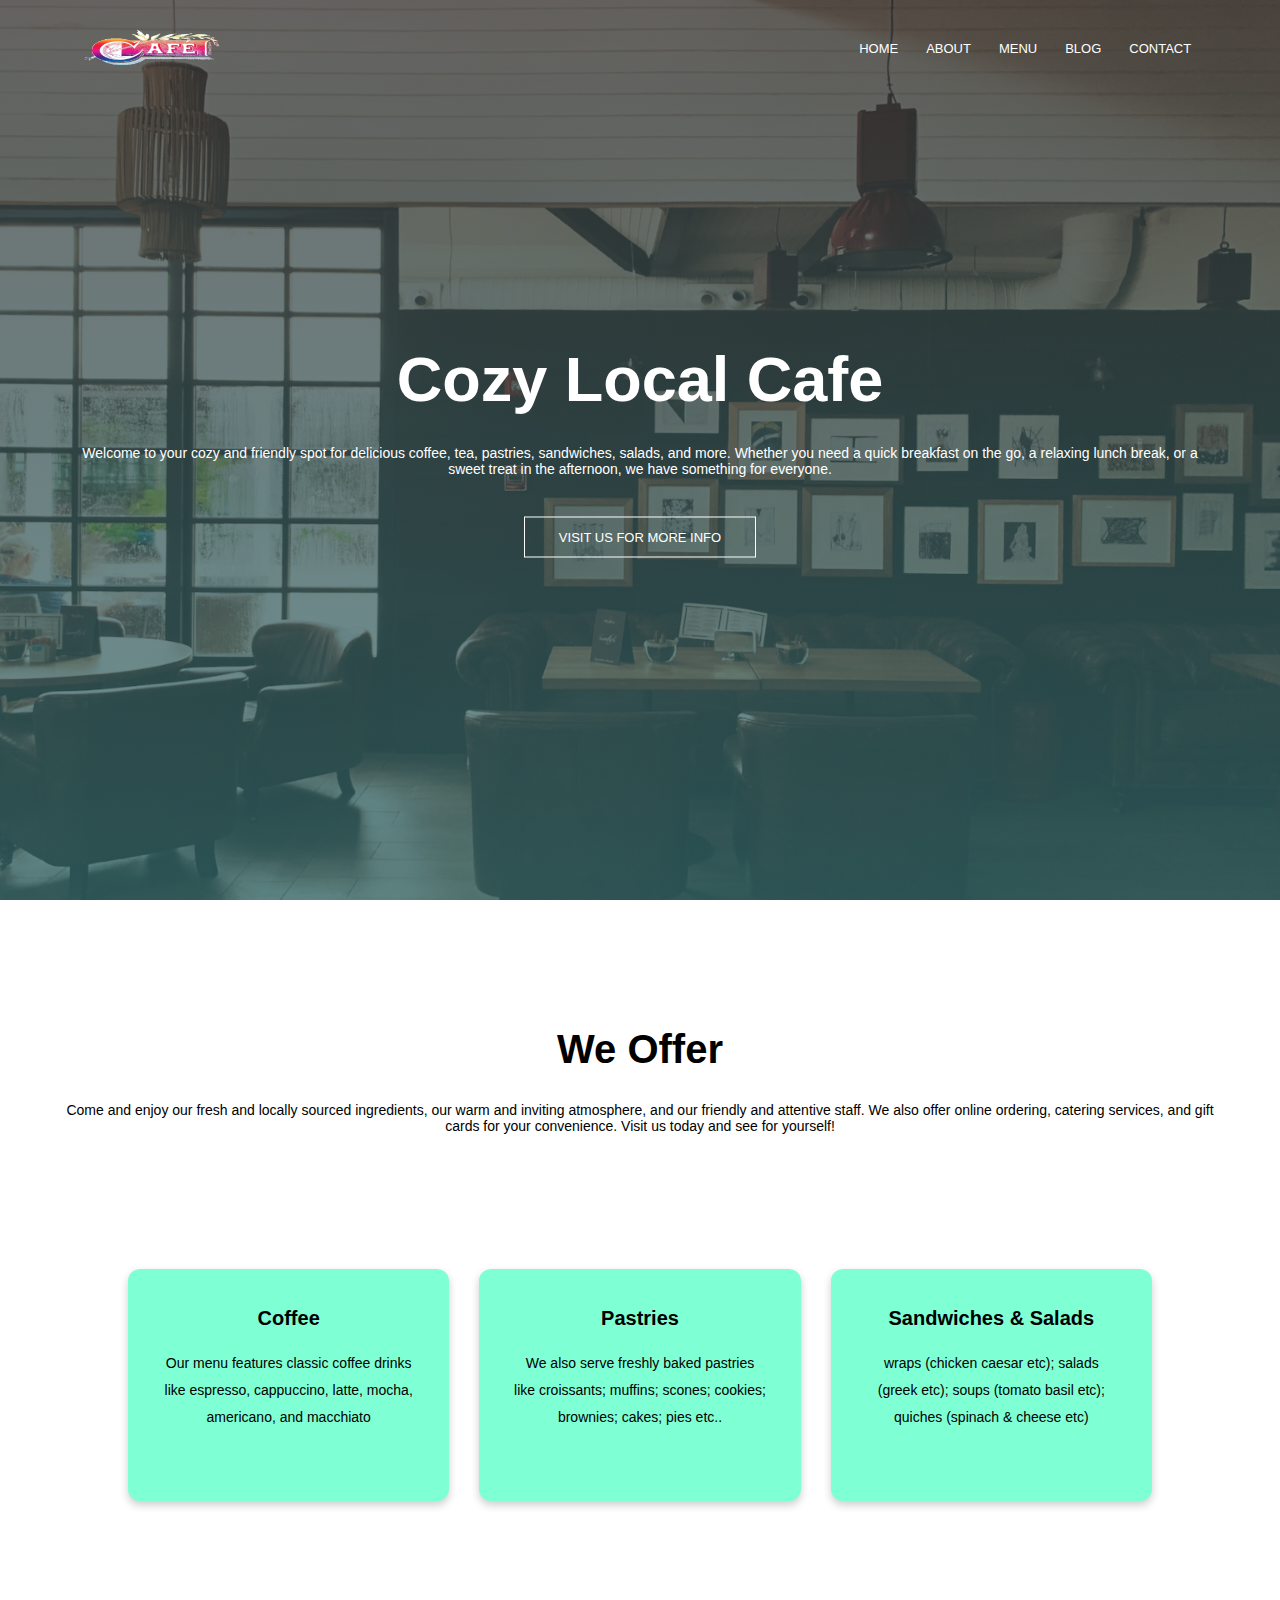
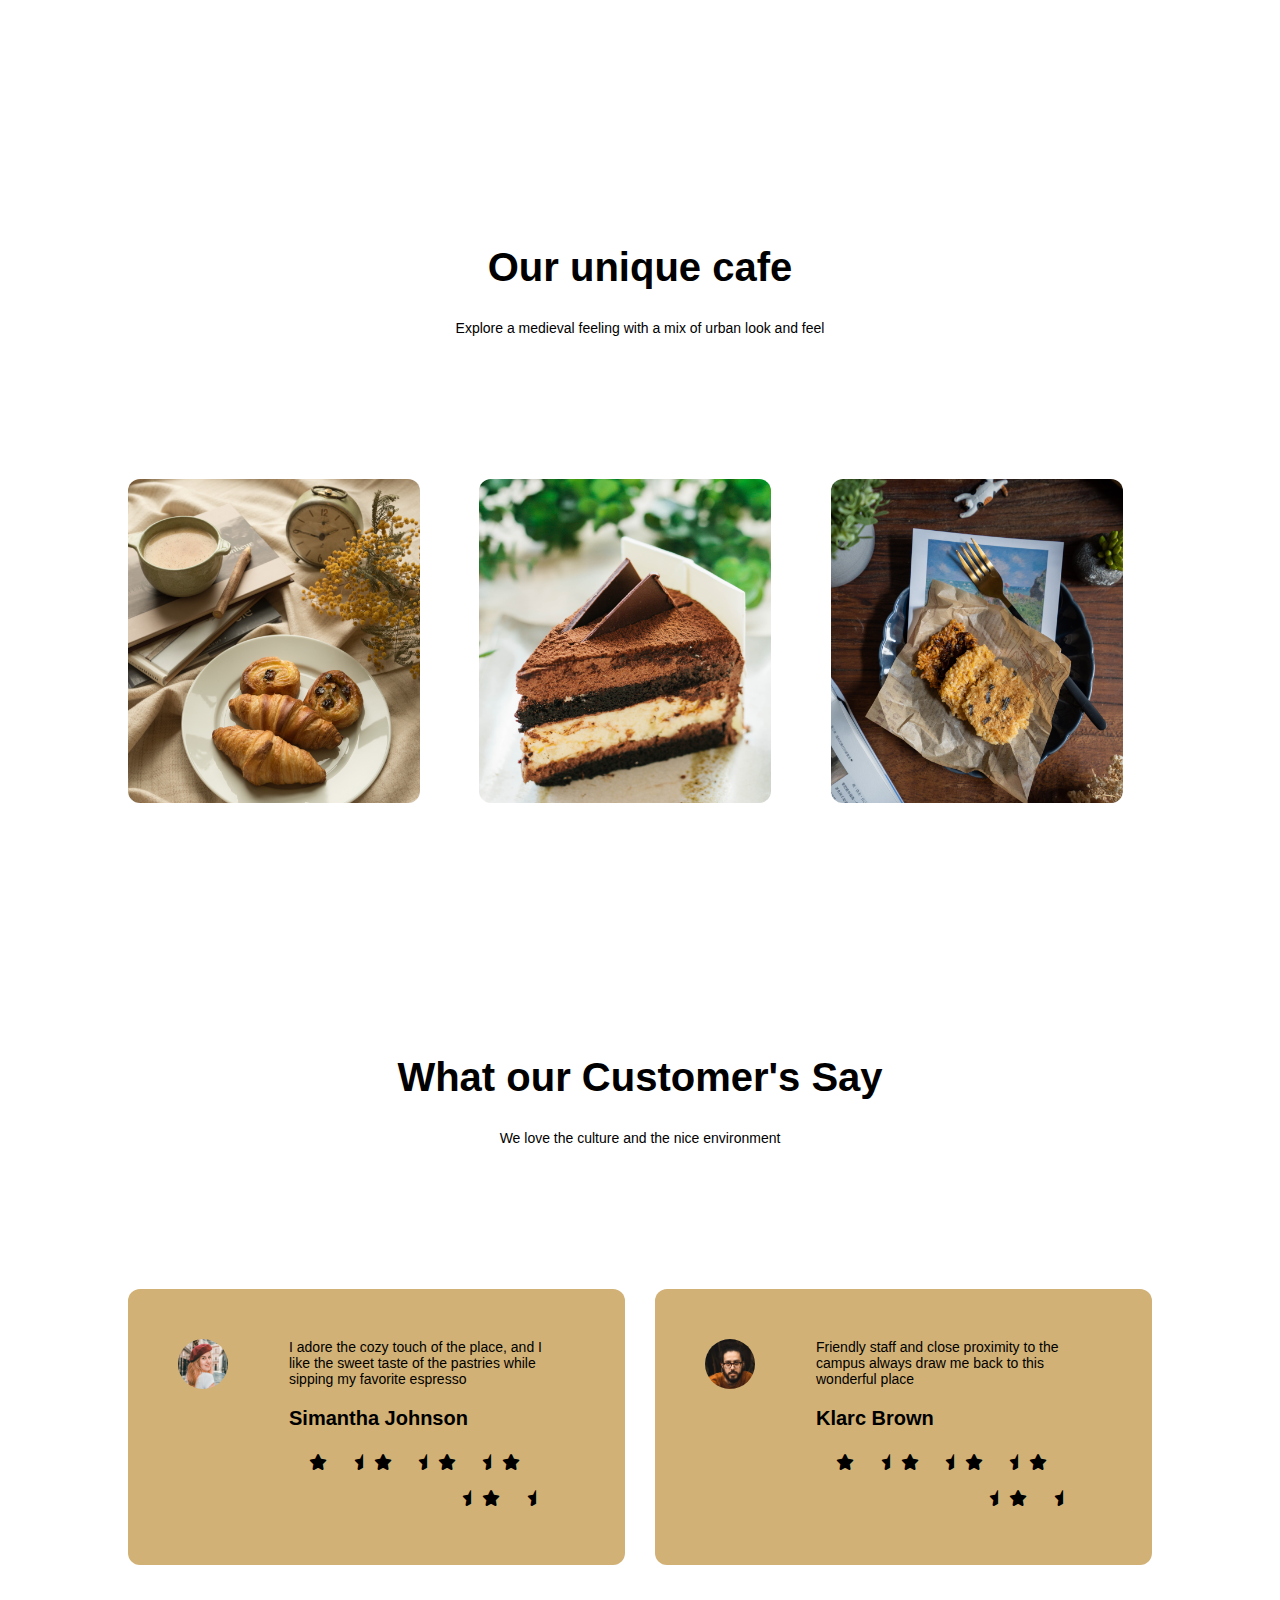
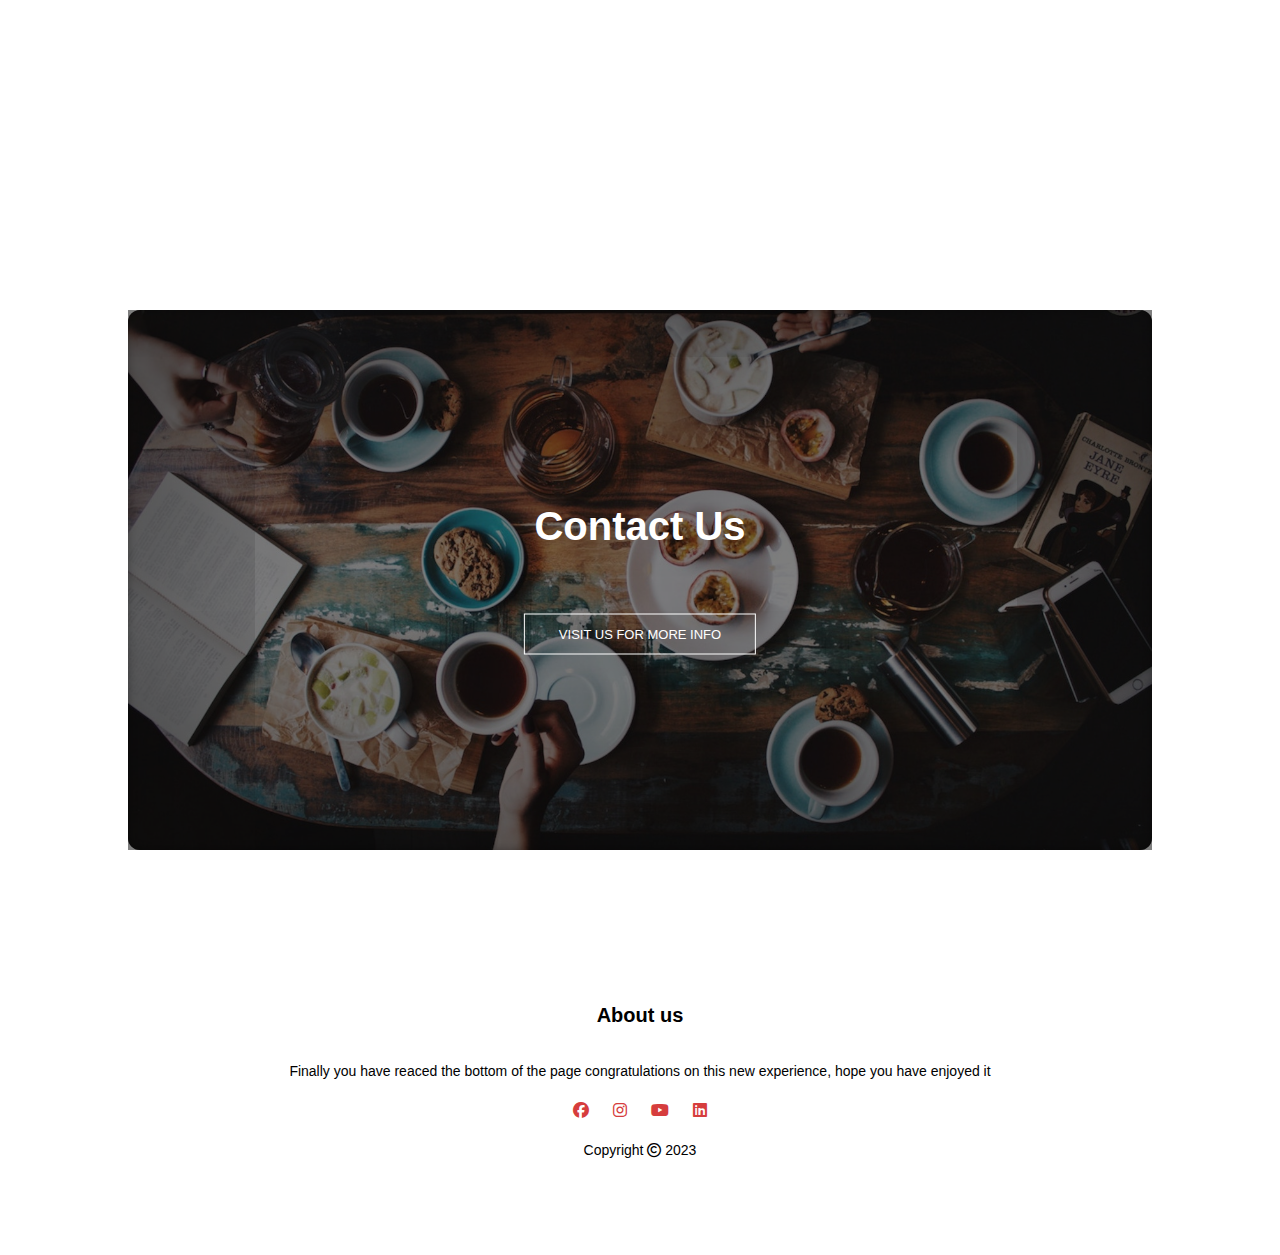
<file: Index.html>
<!DOCTYPE html>
<html>
<head>
    <meta charset='utf-8'>
    <meta http-equiv='X-UA-Compatible' content='IE=edge'>
    <title>Cafe</title>
    <meta name='viewport' content='width=device-width, initial-scale=1'>
    <link rel='stylesheet' type='text/css' media='screen' href='styles.css'>
    <link rel='stylesheet' type='text/css' media='screen' href='https://cdnjs.cloudflare.com/ajax/libs/font-awesome/6.3.0/css/all.min.css'>
    <link href='https://fonts.googleapis.com/css?family=Roboto' rel='stylesheet'>
    <link href="https://fonts.cdnfonts.com/css/circular-std" rel="stylesheet">
    <script type="text/javascript" src='script.js' defer></script>
    
</head>

<body>
        <section class="header">
            <nav> 
                <a href="Index.html"><img src="images/logo.png" alt=""></a>
                <div class="nav-links" id="navLinks">
                    <i class="fa fa-sharp fa-solid fa-circle-xmark" onclick="hideMenu()"></i>
                <ul>
                    <li><a href="Index.html">Home</a></li>
                    <li><a href="Index.html">About</a></li>
                    <li><a href="Index.html">Menu</a></li>
                    <li><a href="Index.html">Blog</a></li>
                    <li><a href="Index.html">Contact</a></li>
                </ul>
            </div>
            <i class="fa fa-solid fa-bars" onclick="showMenu()"></i>
            </nav>

            <div class="text-box">
                <h1>Cozy Local Cafe </h1>
                    <p> Welcome to your cozy and friendly spot for delicious coffee, tea, pastries, sandwiches, salads, and
                        more. Whether you need a quick breakfast on the go, a relaxing lunch break, or a sweet treat in the
                        afternoon, we have something for everyone.</p>
                    <a href="" class="cool-btn"> visit us for more info</a>
            </div>
        </section>
        <!-- -----------------------------------------First Section -->
        <section class="sectionbase">
            <div class="text-box2">
                <h2> We Offer</h2>
                <p>
                    Come and enjoy our fresh and locally sourced ingredients, our warm and inviting atmosphere,
                    and our friendly and attentive staff. We also offer online ordering, catering services, and gift
                    cards for your convenience. Visit us today and see for yourself!
                </p>
            </div>
            <!-- Cards -->
            <div class="cards"> 

                <div class="card">
                <div class="container">
                    <h4><b>Coffee</b></h4> 
                    <p>Our menu features classic coffee drinks like espresso, cappuccino, latte, mocha, americano,
                    and macchiato</p> 
                  </div>
                </div>

                <div class="card">
                    <div class="container">
                        <h4><b>Pastries</b></h4> 
                        <p>We also serve freshly baked pastries like croissants; muffins; scones; cookies; brownies;
                            cakes; pies etc.. </p> 
                      </div>
                </div>

                <div class="card">
                    <div class="container">
                        <h4><b>Sandwiches & Salads</b></h4> 
                        <p>wraps (chicken caesar etc); salads (greek etc); soups (tomato basil etc); quiches (spinach &
                            cheese etc)</p> 
                      </div>
                </div>

            </div>
            
        </section>
        <!--  -----------------------------------------Second Section-->
        <section class="sectionbase" >

            <div class="text-box2">
                <h2> Our unique cafe</h2>
                <p>Explore a medieval feeling with a mix of urban look and feel</p>
            </div>

            <div class="choice">

                <div class="cardunique" id="croissant">
                    <h2 id="info">Croissant</h2>
                </div>

                <div class="cardunique"  id="cake">
                    <h2 id="info">Cakes</h2>
                </div>

                <div class="cardunique"  id="biscuits">
                    <h2 id="info">Cookies</h2>
                </div>
            </div>
        </section>
        <!--  -----------------------------------------Third Section-->
        <section class="sectionbase" id="review">

            <div class="text-box2">
                <h2> What our Customer's Say</h2>
                <p>We love the culture and the nice environment</p>
            </div>

            <div class="costumers">
                <!-- start first-->
                    <div id="samantha">
                        <!-- picture-->
                        <div>
                        <img id="ball" src="images/user1.jpg">
                        </div>
                        <!-- Text and rest-->
                        <div id="prova">
                            <p>I adore the cozy touch of the place, and I like the sweet taste of the pastries while sipping my
                                favorite espresso</p>
                            <h4>Simantha Johnson</h4>
                            <!-- Da inseerire stelle-->
                            <fieldset class="rate">
                                <input type="radio" id="rating10" name="rating" value="10" /><label for="rating10" title="5 stars"></label>
                                <input type="radio" id="rating9" name="rating" value="9" /><label class="half" for="rating9" title="4 1/2 stars"></label>
                                <input type="radio" id="rating8" name="rating" value="8" /><label for="rating8" title="4 stars"></label>
                                <input type="radio" id="rating7" name="rating" value="7" /><label class="half" for="rating7" title="3 1/2 stars"></label>
                                <input type="radio" id="rating6" name="rating" value="6" /><label for="rating6" title="3 stars"></label>
                                <input type="radio" id="rating5" name="rating" value="5" /><label class="half" for="rating5" title="2 1/2 stars"></label>
                                <input type="radio" id="rating4" name="rating" value="4" /><label for="rating4" title="2 stars"></label>
                                <input type="radio" id="rating3" name="rating" value="3" /><label class="half" for="rating3" title="1 1/2 stars"></label>
                                <input type="radio" id="rating2" name="rating" value="2" /><label for="rating2" title="1 star"></label>
                                <input type="radio" id="rating1" name="rating" value="1" /><label class="half" for="rating1" title="1/2 star"></label>
                            </fieldset>
                            <!-- fine-->
                        </div>
                    </div>
                <!-- END first-->
                <!-- start second-->
                <div id="samantha">
                    <!-- picture-->
                    <div>
                    <img id="ball" src="images/user2.jpg">
                    </div>
                    <!-- Text and rest-->
                    <div id="prova">
                        <p>Friendly staff and close proximity to the campus always draw me back to this wonderful place</p>
                        <h4>Klarc Brown</h4>
                        <!-- Da inseerire stelle-->
                        <fieldset class="rate">
                            <input type="radio" id="rating10" name="rating" value="10" /><label for="rating10" title="5 stars"></label>
                            <input type="radio" id="rating9" name="rating" value="9" /><label class="half" for="rating9" title="4 1/2 stars"></label>
                            <input type="radio" id="rating8" name="rating" value="8" /><label for="rating8" title="4 stars"></label>
                            <input type="radio" id="rating7" name="rating" value="7" /><label class="half" for="rating7" title="3 1/2 stars"></label>
                            <input type="radio" id="rating6" name="rating" value="6" /><label for="rating6" title="3 stars"></label>
                            <input type="radio" id="rating5" name="rating" value="5" /><label class="half" for="rating5" title="2 1/2 stars"></label>
                            <input type="radio" id="rating4" name="rating" value="4" /><label for="rating4" title="2 stars"></label>
                            <input type="radio" id="rating3" name="rating" value="3" /><label class="half" for="rating3" title="1 1/2 stars"></label>
                            <input type="radio" id="rating2" name="rating" value="2" /><label for="rating2" title="1 star"></label>
                            <input type="radio" id="rating1" name="rating" value="1" /><label class="half" for="rating1" title="1/2 star"></label>
                        </fieldset>
                        <!-- fine-->
                    </div>
                </div>
            <!-- END second-->
            </div>
        </section>
        <!--  -----------------------------------------fourth Section-->
        <section class="sectionbase" id="contact">
            <div class="contact">
                <h2>Contact Us</h2>
                <a href="contact.html" class="cool-btn"> </a>
            </div>
        </section>
        <!-- ----------------------Footer------------------------->
        <footer class="footer">
            <div class="information">
                <h4> About us</h4>
                <p>Finally you have reaced the bottom of the page congratulations on this new experience, hope you have enjoyed it</p>
                <div>
                    <a href=""><i class="fa-brands fa-facebook" style="color: #d63d3d;"></i></a>
                    <a href=""><i class="fa-brands fa-instagram"style="color: #d63d3d;"></i></a>
                    <a href=""><i class="fa-brands fa-youtube"style="color: #d63d3d;"></i></a>
                    <a href=""><i class="fa-brands fa-linkedin"style="color: #d63d3d;"></i></a>
                </div>
                <p>Copyright <i class="fa-regular fa-copyright"></i> 2023</p>
            </div>
        </footer>
        
</body>
</html>
</file>
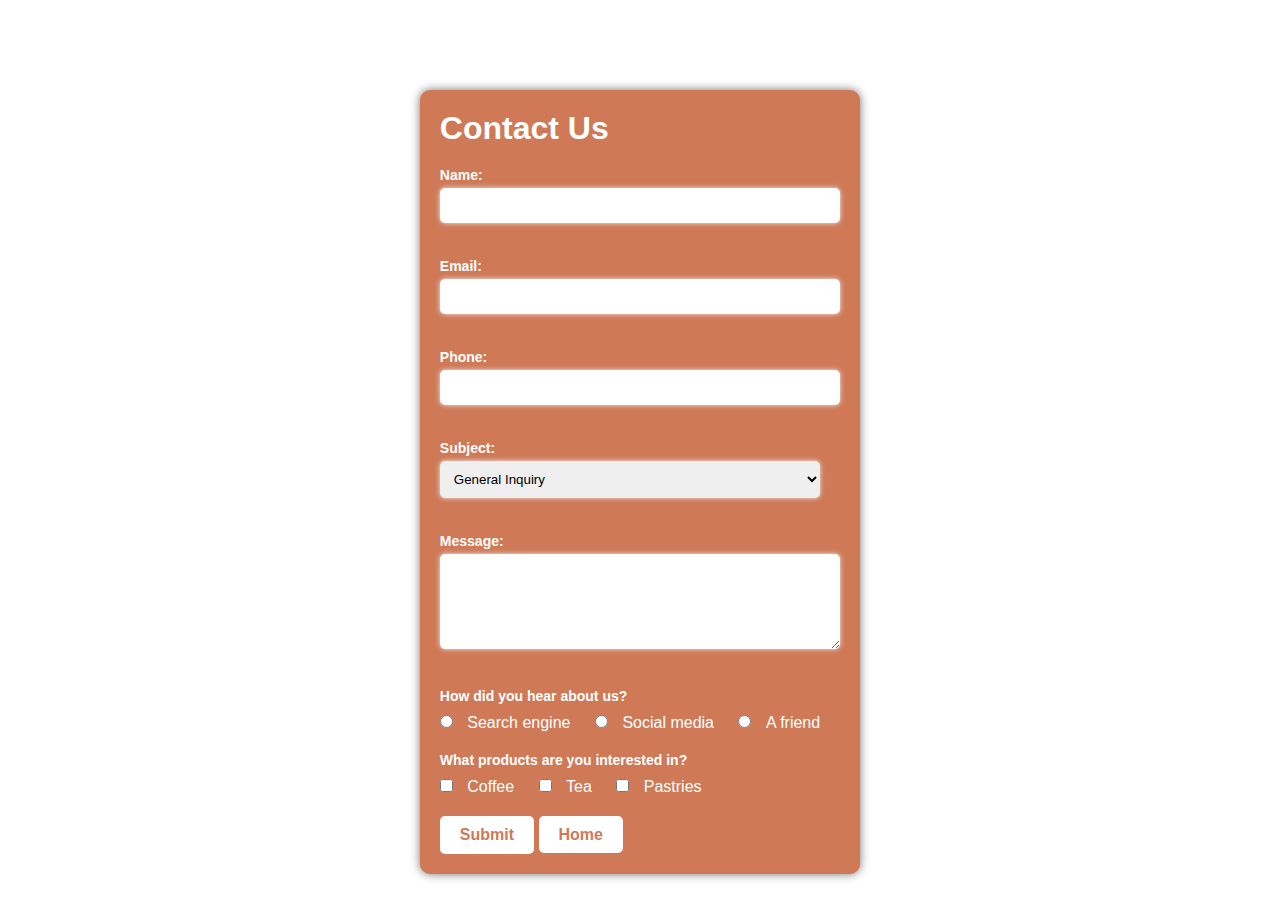
<file: contact.html>
<!DOCTYPE html>
<html>
<head>
	<title>Contact Us</title>
    <meta charset='utf-8'>
    <meta http-equiv='X-UA-Compatible' content='IE=edge'>
    <title>Cafe</title>
    <meta name='viewport' content='width=device-width, initial-scale=1'>
    <link rel='stylesheet' type='text/css' media='screen' href='styles.css'>
    <link rel='stylesheet' type='text/css' media='screen' href='https://cdnjs.cloudflare.com/ajax/libs/font-awesome/6.3.0/css/all.min.css'>
    <link href='https://fonts.googleapis.com/css?family=Roboto' rel='stylesheet'>
    <link href="https://fonts.cdnfonts.com/css/circular-std" rel="stylesheet">
    <script type="text/javascript" src='script.js' defer></script>
</head>
<body>
    <section class="sectionbase3">
        <form action="#" method="POST">
            <h1>Contact Us</h1>
            <label for="name">Name:</label>
            <input type="text" id="name" name="name" required>

            <label for="email">Email:</label>
            <input type="email" id="email" name="email" required>

            <label for="phone">Phone:</label>
            <input type="tel" id="phone" name="phone" required>

            <label for="subject">Subject:</label>
            <select id="subject" name="subject">
                <option value="general">General Inquiry</option>
                <option value="feedback">Feedback</option>
                <option value="support">Support</option>
            </select>

            <label for="message">Message:</label>
            <textarea id="message" name="message" rows="5" required></textarea>

            <label>How did you hear about us?</label>
            <div>
                <input type="radio" id="search-engine" name="referral" value="search-engine">
                <label for="search-engine">Search engine</label>

                <input type="radio" id="social-media" name="referral" value="social-media">
                <label for="social-media">Social media</label>

                <input type="radio" id="friend" name="referral" value="friend">
                <label for="friend">A friend</label>
            </div>

            <label>What products are you interested in?</label>
            <div>
                <input type="checkbox" id="coffee" name="products[]" value="coffee">
                <label for="coffee">Coffee</label>

                <input type="checkbox" id="tea" name="products[]" value="tea">
                <label for="tea">Tea</label>

                <input type="checkbox" id="pastries" name="products[]" value="pastries">
                <label for="pastries">Pastries</label>
            </div>

            <input type="submit" value="Submit">
            <a href="Index.html" class="back">Home </a>
        </form>
    </section>
</body>
</html>
</file>
<file: styles.css>
*{
    padding: 0;
    margin: 0;
}
.header
{
    min-height: 100vh;
    width: 100%;
    background-image: linear-gradient(rgba(46,46,46,0.7),rgba(46, 102, 104, 0.7)), url('images/banner.png');
    background-position: center;
    background-size: cover;
    position: relative;
}

nav{
    display: flex;
    padding: 2% 6%;
    justify-content: space-around;
    align-items: center;
}
nav img
{
    width: 150px;
}

.nav-links
{
    flex: 1;
    text-align: right;
}
.nav-links ul li
{
    list-style: none;
    display: inline-block;
    padding: 8px 12px;
    position: relative;
}
.nav-links ul li a
{
    color: white;
    text-decoration: none;
    text-transform: uppercase;
    font-size: 13px;
    font-family: 'Circular Std', sans-serif;
}
.nav-links ul li::after
{
    content: "";
    width: 0%;
    background: rgb(206, 112, 112);
    height: 2px;
    display: block;
    margin: auto;
    transition: 0.5s;
}
.nav-links ul li:hover::after
{
   width: 100%;
}
.text-box
{
    width: 90%;
    top: 50%;
    left: 50%;
    position: absolute;
    color: white;
    text-align: center;
    transform: translate(-50%,-50%);
    font-family: 'Circular Std', sans-serif;
}

/* -------------------------General Text H1, P------------------------------- */
.text-box h1
{
    font-size: 63px;
    font-family: 'Circular Std', sans-serif;
}
.text-box2 h2
{
    font-size: 40px;
    font-family: 'Circular Std', sans-serif;
}
.text-box p
{
    padding-top: 30px;
    font-size: 14px;
    padding-bottom: 40px;
    font-family: 'Circular Std', sans-serif;
}
.text-box2 p
{
    padding-top: 30px;
    font-size: 14px;
    font-family: 'Circular Std', sans-serif;
}
.card h4
{
    font-size: 20px;
    font-family: 'Circular Std', sans-serif;
}
.card p
{
    margin: 20px 0 50px;
    font-size: 14px;
    font-family: 'Circular Std', sans-serif;
    line-height: 3vh;
}
#samantha p{
    font-size: 14px;
    font-family: 'Circular Std', sans-serif;
}
#samantha h4{
    margin: 20px 0 10px;
    font-size: 20px;
    font-family: 'Circular Std', sans-serif;
}
.contact h2{
    font-size: 40px;
    font-family: 'Circular Std', sans-serif;
    color: white;
}
.footer h4{
    font-size: 20px;
    font-family: 'Circular Std', sans-serif;
}
.footer p{
    font-size: 14px;
    font-family: 'Circular Std', sans-serif;
}
/* -------------------------End General------------------------------- */
.cool-btn
{   
    display: inline-block;
    text-decoration: none;
    color: white;
    border: 1px solid white;
    padding: 12px 34px;
    font-size: 13px;
    position: relative;
    text-transform: uppercase;
    font-family: 'Circular Std', sans-serif;
}
.cool-btn:hover
{
     border: 1px solid rgb(207, 121, 87);
     background: rgba(218, 86, 86, 0.829);
     transition: 0.8s;
}
nav .fa 
{
    display: none;
}

/*-------------------------------------SectionBase-------------------------------------*/
.sectionbase
{
    margin-top: 20vh;
    min-height: 70vh;
    width: 100%;
    background-position: center;
    background-size: cover;
    position: relative;
    display: flex;
    justify-content: center;
}
.text-box2
{
    width: 90%;
    left: 50%;
    position: absolute;
    color: rgb(0, 0, 0);
    text-align: center;
    transform: translate(-50%,-50%);
    font-family: 'Circular Std', sans-serif;
}
/*------End-----*/
/*---------------Cards We offer ----------------*/
.cards{
    margin: 0;
    display: grid;
    grid-template-columns: repeat(3, 1fr);
    gap: 30px;
    width: 80vw;
    height: 25vh;
    top: 30%;
    position: absolute;
    text-align: center;
    
}
.card{
    box-shadow: 0 4px 8px 0 rgba(0,0,0,0.2);
    transition: 0.3s;
    text-align: center;
    color: rgb(0, 0, 0);
    background-color: aquamarine;
    padding: 4vh 2vh 2vh;
    border-radius: 12px;
  }
  
  .card:hover {
    box-shadow: 0 8px 16px 0 rgba(0,0,0,0.2);
  }
  .container {
    padding: 2px 16px;
  }

  /*-------------------------Card Our unique cafe--------------*/
  .choice{
    margin: 0;
    display: grid;
    grid-template-columns: repeat(3, 1fr);
    gap: 30px;
    width: 80vw;
    height: 25vh;
    top: 30%;
    position: absolute;
    text-align: center;
}

#croissant{
    transition: 0.3s;
    text-align: center;
    width: 20vw;
    height: 25vh;
    background-image: url("/images/product1-croissant.png");
    padding: 9vh 2vh 2vh;
    background-size: cover;
    background-position: center center;
    border-radius: 12px;  
}
#cake{
    transition: 0.3s;
    text-align: center;
    width: 20vw;
    height: 25vh;
    background-image: url("/images/product2-cake.png");
    padding: 9vh 2vh 2vh;
    background-size: cover;
    background-position: center center;
    border-radius: 12px;  
}
#biscuits{
    transition: 0.3s;
    text-align: center;
    width: 20vw;
    height: 25vh;
    background-image: url("/images/product3-cookies.png");
    padding: 9vh 2vh 2vh;
    background-size: cover;
    background-position: center center;
    border-radius: 12px;  
}
#info{
    display: none;
}
.cardunique:hover #info{
    display: block;
    font-family: 'Circular Std', sans-serif;
    color: #fff;
    text-align: center;
    padding-top: 20%;
}
#croissant:hover{
    transition: 0.8s;
    background:linear-gradient(0deg, rgba(206, 55, 50, 0.6), rgba(255, 187, 0, 0.6)),url("/images/product1-croissant.png") ;
    background-size: cover;
    background-position: center center;
    cursor:pointer;
}
#cake:hover{
    transition: 0.8s;
    background:linear-gradient(0deg, rgba(206, 55, 50, 0.6), rgba(255, 187, 0, 0.6)),url("/images/product2-cake.png") ;
    background-size: cover;
    background-position: center center;
    cursor:pointer;
}
#biscuits:hover{
    transition: 0.8s;
    background:linear-gradient(0deg, rgba(206, 55, 50, 0.6), rgba(255, 187, 0, 0.6)),url("/images/product3-cookies.png") ;
    background-size: cover;
    background-position: center center;
    cursor:pointer;
}
/*-------------- Costumr----------------*/

.costumers{
    margin: 0;
    display: grid;
    grid-template-columns: repeat(2, 1fr);
    gap: 30px;
    width: 80vw;
    height: 25vh;
    top: 30%;   
    position: absolute;
    align-items: center;
    
}

#samantha{
    display: grid;
    grid-template-columns: repeat(5, 1fr);
    border-radius: 12px;
    background-color: rgb(209, 177, 118);
    padding: 10%;
}

#ball{
    width: 50px;
    height: 50px;
    border-radius: 50%;
}
#prova{
    grid-column: span 4;
    align-self: center;
    margin-left: 10%;
    margin-right: 10%;
}
/*Stars*/
@import url(//netdna.bootstrapcdn.com/font-awesome/3.2.1/css/font-awesome.css);
/* Ratings widget */
.rate {
    display: inline-block;
    border: 0;
}
/* Hide radio */
.rate > input {
    display: none;
}
/* Order correctly by floating highest to the right */
.rate > label {
    float: right;
}
/* The star of the show */
.rate > label:before {
    display: inline-block;
    font-size: 1rem;
    padding: .3rem .2rem;
    margin: 0;
    cursor: pointer;
    font-family: FontAwesome;
    content: "\f005 "; /* full star */
}

/* Half star trick */
.rate .half:before {
    content: "\f089 "; /* half star no outline */
    position: absolute;
    padding-right: 0;
}
/* Click + hover color */
input:checked ~ label, /* color current and previous stars on checked */
label:hover, label:hover ~ label { color: #d64e0f;  } /* color previous stars on hover */

/* Hover highlights */
input:checked + label:hover, input:checked ~ label:hover, /* highlight current and previous stars */
input:checked ~ label:hover ~ label, /* highlight previous selected stars for new rating */
label:hover ~ input:checked ~ label /* highlight previous selected stars */ { color: #d64e0f;  } 



/*-----------------------------Contact-----------------------------------*/

.contact{
    background-image: url(/images/banner2.jpg);
    width: 80vw;
    height: 60vh;
    position: relative;
    border-radius: 12px;
    align-items: center;
    background-size: cover;
    background-position: center center;
    box-shadow: inset 0 0 10px rgba(0, 0, 0, 0.3), inset 0 0 400px rgba(32, 31, 31, 0.9);
}
.contact::before {
    content: "";
    display: block;
    position: absolute;
    top: 0;
    left: 0;
    height: 100%;
    width: 100%;
    background-color: rgba(0, 0, 0, 0.5);
  }
.contact h2{
  position: absolute; 
  top: 40%; 
  left: 50%; 
  transform: translate(-50%, -50%); 
}
.contact a::before {
    content: "visit us for more info";
  }
.contact a{
    position: absolute; 
    top: 60%; 
    left: 50%; 
    transform: translate(-50%, -50%); 
}

/*----------------------------------------------Footer--------------------------------*/
.footer{
    min-width: 100;
    display: block;
    height: 35vh;
    text-align: center;
}
.information{
    padding-top: 5%;
}
.information h4{
    margin-bottom: 4vh;
}
.information p{
    margin-bottom: 2.5vh;
    margin-left: 4vw;
    margin-right: 4vw;
}
.information div{
    margin-bottom: 2.5vh;
}
.information div a {
    margin: 10px;
  }


/*-------------------------------PAGE CONTACT----------------------------*/

.sectionbase3
{
    margin-top: 10vh;
    min-height: 70vh;
    width: 100%;
    background-position: center;
    background-size: cover;
    position: relative;
    display: flex;
    justify-content: center;
}

form {
    max-width: 70vh;
    margin: 0 auto;
    padding: 20px;
    background-color: rgb(207, 121, 87);
    border-radius: 10px;
    box-shadow: 0px 0px 10px #777070;
    color: white;
    font-family: 'Circular Std', sans-serif;
  }
  
label {
    display: block;
    font-size: 14px;
    font-weight: bold;
    margin-top: 20px;
  }
  
  input[type="text"],
  input[type="email"],
  input[type="tel"],
  select,
  textarea {
    width: 95%;
    padding: 10px;
    margin-top: 5px;
    margin-bottom: 15px;
    border: none;
    border-radius: 5px;
    box-shadow: 0px 0px 5px #eeeeee;
  }
  
  input[type="submit"] {
    background-color: #ffffff;
    color: rgb(207, 121, 87);
    padding: 10px 20px;
    border: none;
    border-radius: 5px;
    cursor: pointer;
    font-size: 16px;
    font-weight: bold;
    margin-top: 20px;
  }
  .back{
    background-color: #ffffff;
    color: rgb(207, 121, 87);
    padding: 10px 20px;
    border: none;
    border-radius: 5px;
    cursor: pointer;
    font-size: 16px;
    font-weight: bold;
    margin-top: 20px;
    text-decoration: none;
  }
  input[type="submit"]:hover {
    background-color: #9ecf70;
  }
  
  /*------------------------radio buttons & checkboxes-------------- */
  div label {
    display: inline-block;
    margin-right: 20px;
    font-size: 16px;
    font-weight: normal;
    margin-top: 10px;
  }
  
  div input[type="radio"],
  div input[type="checkbox"] {
    margin-top: 5px;
    margin-right: 10px;
  }
  
  /*---------------------------------font awesome icons---------------------------- */
  .fa {
    display: inline-block;
    margin-right: 5px;
  }
  
  /* ---------------Responsive Design------------------- */
@media (max-width: 700px) {
    .text-box height{
    font-size: 20px;
    }
    .nav-links ul li {
        display: block;
    }
    .nav-links
    {
        position: fixed;
        background: rgb(199, 79, 79);
        height: 100vh;
        width: 200px;
        top: 0;
        right: -200px;
        text-align: left;
        z-index: 2;
    }
    .nav-links ul
    {
        padding: 30px;
    }
    nav .fa
    {
        display: block;
        color: white;
        margin: 10px;
        cursor: pointer;
    }
    .sectionbase
    {
        margin-top: 20vh;
        min-height: 150vh;
        width: 100%;
        margin-bottom: 100%;
    }
    .text-box2
    {
        width: 90%;
        left: 50%;
        color: rgb(0, 0, 0);
        text-align: center;
        transform: translate(-50%,-50%);
        font-family: 'Circular Std', sans-serif;
    }
    .cards{
        margin: 0;
        display: block;
        width: 80vw;
        height: 25vh;
        position: absolute;
        text-align: center;  
    }
    .card{
        box-shadow: 0 4px 8px 0 rgba(0,0,0,0.2);
        transition: 0.3s;
        text-align: center;
        color: rgb(0, 0, 0);
        background-color: aquamarine;
        padding: 4vh 2vh 2vh;
        border-radius: 12px;
        margin-bottom: 20%;
      }
    .choice{
    margin: 0;
    display: block;
    width: 80vw;
    height: 25vh;
    position: absolute;
    text-align: center; 
    }
    #croissant{
        transition: 0.3s;
        width: 70vw;
        height: 25vh;
        background-image: url("/images/product1-croissant.png");
        background-size: cover;
        background-position: center center;
        border-radius: 12px;  
        margin-bottom: 10vh;
    }
    #cake{
        transition: 0.3s;
        text-align: center;
        width: 70vw;
        height: 25vh;
        background-image: url("/images/product2-cake.png");
        background-size: cover;
        background-position: center center;
        border-radius: 12px;  
        margin-bottom: 10vh;
    }
    #biscuits{
        transition: 0.3s;
        text-align: center;
        width: 70vw;
        height: 25vh;
        background-image: url("/images/product3-cookies.png");
        background-size: cover;
        background-position: center center;
        border-radius: 12px;  
        margin-bottom: 10vh;
    }
    .costumers{
        margin: 0;
        display: block;   
        position: absolute;
        align-items: center;
        
    }
    
    #samantha{
        display: grid;
        grid-template-columns: repeat(5, 1fr);
        border-radius: 12px;
        background-color: rgb(209, 177, 118);
        padding: 10%;
        margin-bottom: 10vh;
    }
    #prova{
        grid-column: span 4;
        align-self: center;
        margin-left: 10%;
        margin-right: 10%;
    }
    .contact{
        background-image: url(/images/banner2.jpg);
        width: 80vw;
        height: 40vh;
        position: relative;
        border-radius: 12px;
        align-items: center;
        background-size: cover;
        background-position: center center;
        box-shadow: inset 0 0 10px rgba(0, 0, 0, 0.3), inset 0 0 400px rgba(32, 31, 31, 0.9);
    }
    .contact h2{
        position: absolute; 
        top: 40%; 
        left: 50%; 
        transform: translate(-50%, -50%); 
        font-size: 25px;
      }
      
      .contact a::before {
        content: "About Us";
      }
    #contact
    {
        margin-top: 10vh;
        min-height: 10vh;
        width: 100%;
        margin-bottom: 10vh;
    }
    #review{
        margin-top: 10vh;
        margin-bottom: 10vh;
        width: 100%;  
    }
    form {
        padding: 15px;
      }
}
</file>
